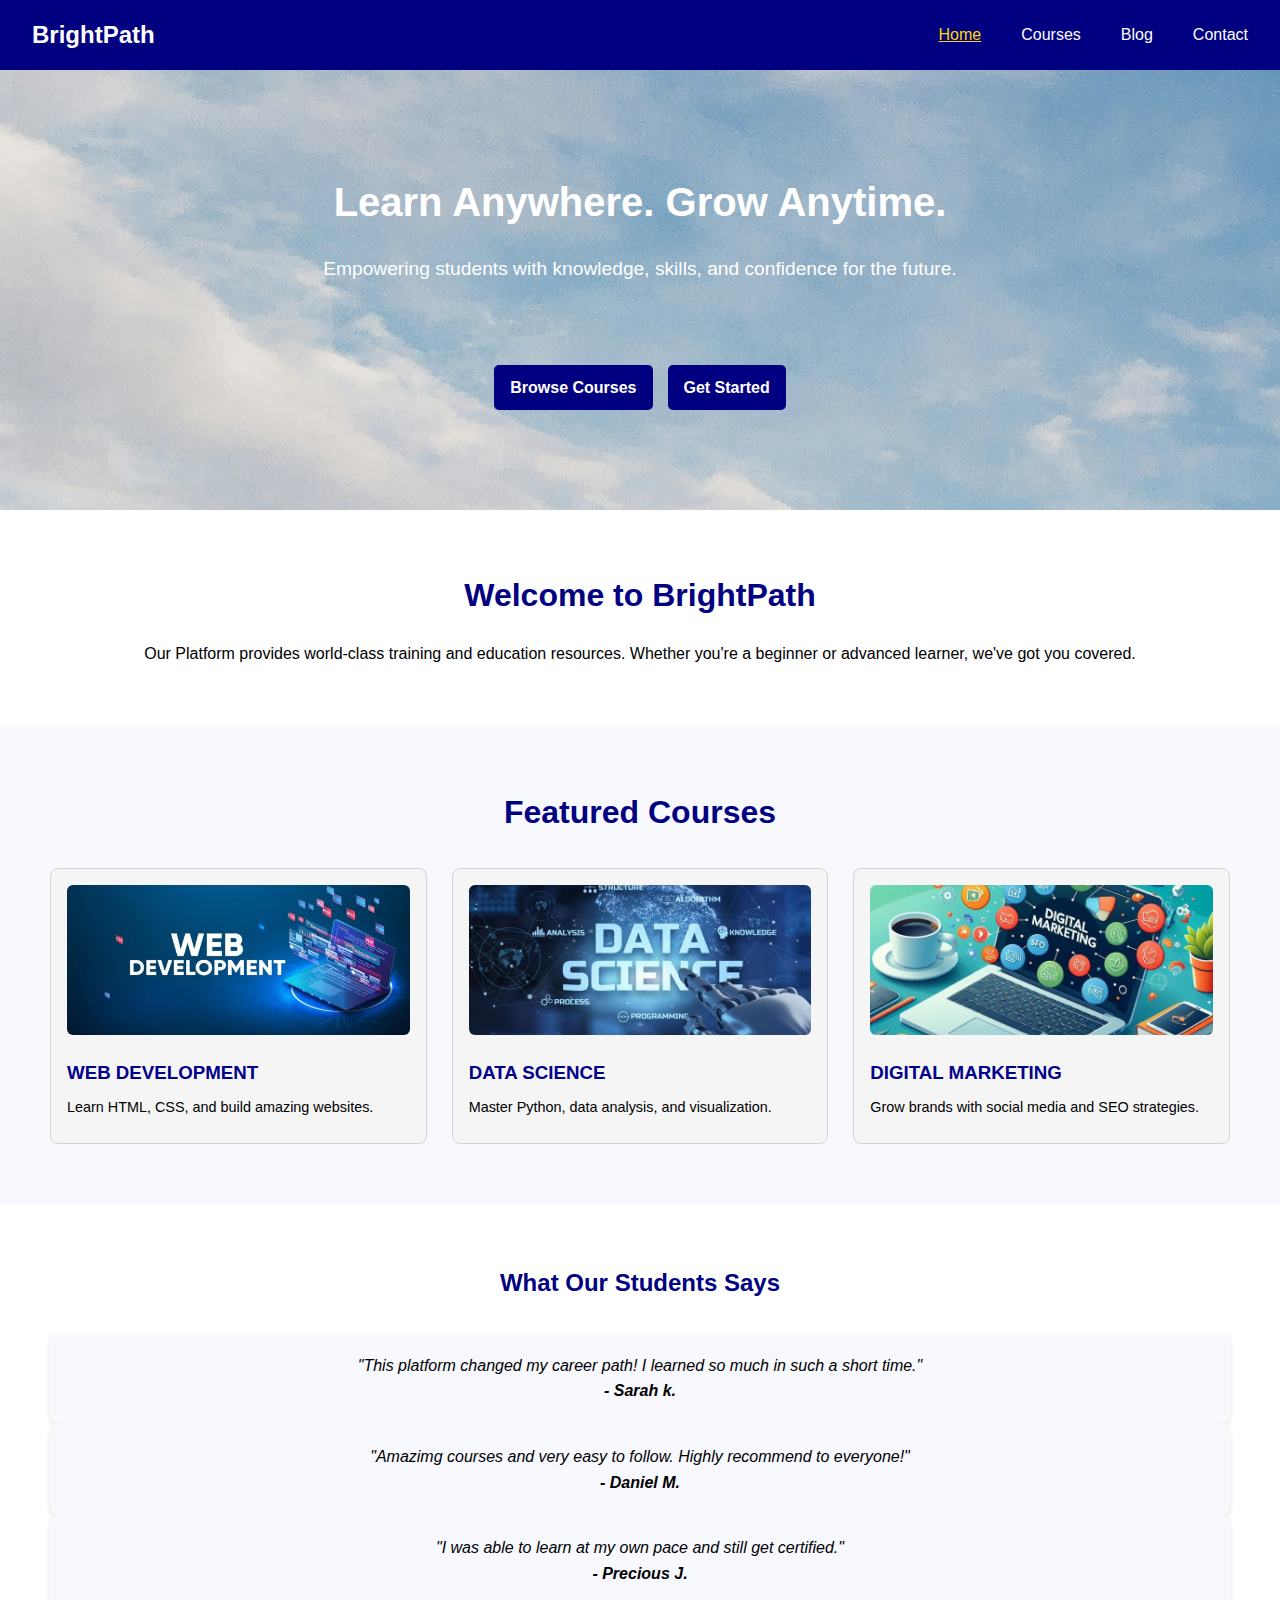
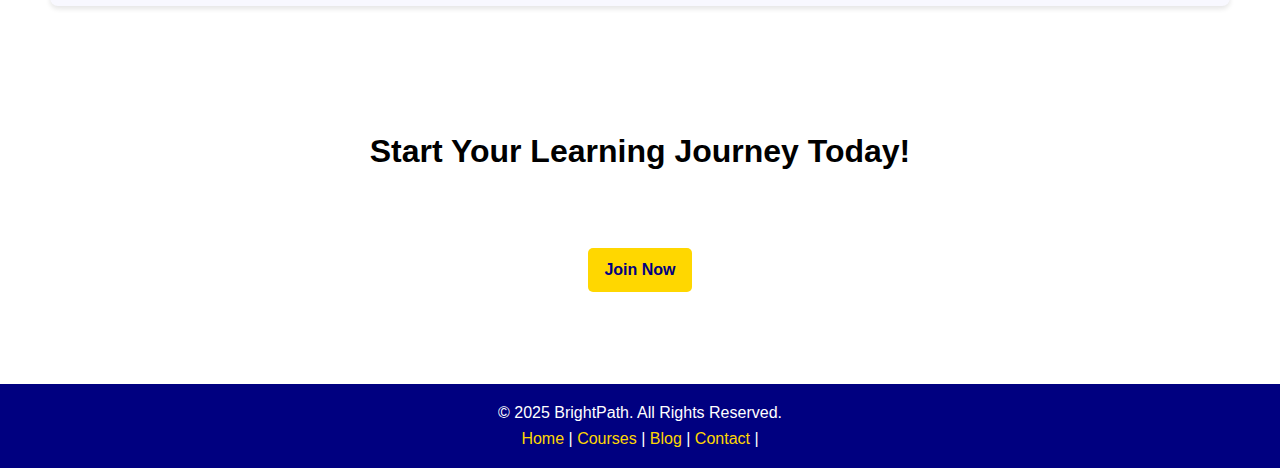
<file: index.html>
<!DOCTYPE html>
<html lang="en">
<head>
    <meta charset="UTF-8">
    <meta name="viewport" content="width=device-width, initial-scale=1.0">
    <title>BrightPath - Home</title>
    <link rel="stylesheet" href="style.css">
</head>
<body>
    <!-- Navbar -->
     <header>
        <nav class="navbar">
            <div class="logo">BrightPath</div>
            <ul class="nav-links">
                <li><a href="index.html" class="active">Home</a></li>
                <li><a href="courses.html">Courses</a></li>
                <li><a href="blog.html">Blog</a></li>
                <li><a href="contact.html">Contact</a></li>
            </ul>
        </nav>
     </header>                                                                                                                                                                       
     <!-- Hero Section -->
      <section class="hero">
        <h1>Learn Anywhere. Grow Anytime.</h1>
        <p>Empowering students with knowledge, skills, and confidence for the future.</p>
        <div class="hero-buttons">
            <a href="courses.html" class="btn">Browse Courses</a>
            <a href="contact.html" class="btn">Get Started</a>
        </section>

      <!-- Intro Section -->
       <section class="intro">
        <div class="intro-text">
            <h2>Welcome to BrightPath</h2>
            <p>Our Platform provides world-class training and education resources. Whether you're a beginner or advanced learner, we've got you covered.</p>
        </div>
       </section>

       <!-- Featured Courses -->
        <section class="featured">
            <h2>Featured Courses</h2>
            <div class="course-grid">
                <div class="course-card">
                    <img src="web-development.jpg" alt="Course 1" >
                    <h3>WEB DEVELOPMENT</h3>
                    <p>Learn HTML, CSS, and build amazing websites.</p>
                </div>

                <div class="course-card">
                    <img src="data-science.jpg" alt="Course 2" >
                    <h3>DATA SCIENCE</h3>
                    <p>Master Python, data analysis, and visualization.</p>
                </div>

                <div class="course-card">
                    <img src="digital-marketing.jpg" alt="Course 3" >
                    <h3>DIGITAL MARKETING</h3>
                    <p>Grow brands with social media and SEO strategies.</p>
                </div>
            </div>
        </section>

        <!-- Testiomonials -->
         <section class="testimonials">
            <h2>What Our Students Says</h2>
            <div class="testiomonial-grid">
                <div class="testimonial">
                    <p>"This platform changed my career path! I learned so much in such a short time."</p>
                    <h4> - Sarah k. </h4>
                </div>

                <div class="testimonial">
                    <p>"Amazimg courses and very easy to follow. Highly recommend to everyone!"</p>
                    <h4> - Daniel M.</h4>
                </div>

                <div class="testimonial">
                    <p>"I was able to learn at my own pace and still get certified."</p>
                    <h4> - Precious J.</h4>
                </div>
            </div>
         </section>

         <!-- Call to Action -->
          <section class="cta">
            <h2>Start Your Learning Journey Today!</h2>
            <a href="courses.html" class="btn">Join Now</a>
          </section>

          <!-- Footer -->
           <footer>
            <p>&copy; 2025 BrightPath. All Rights Reserved.</p>
            <div class="footer-links">
                <a href="index.html">Home</a> |
                <a href="courses.html">Courses</a> |
                <a href="blog.html">Blog</a> |
                <a href="contact.html">Contact</a> |
            </div>
           </footer>
</body>
</html>
</file>
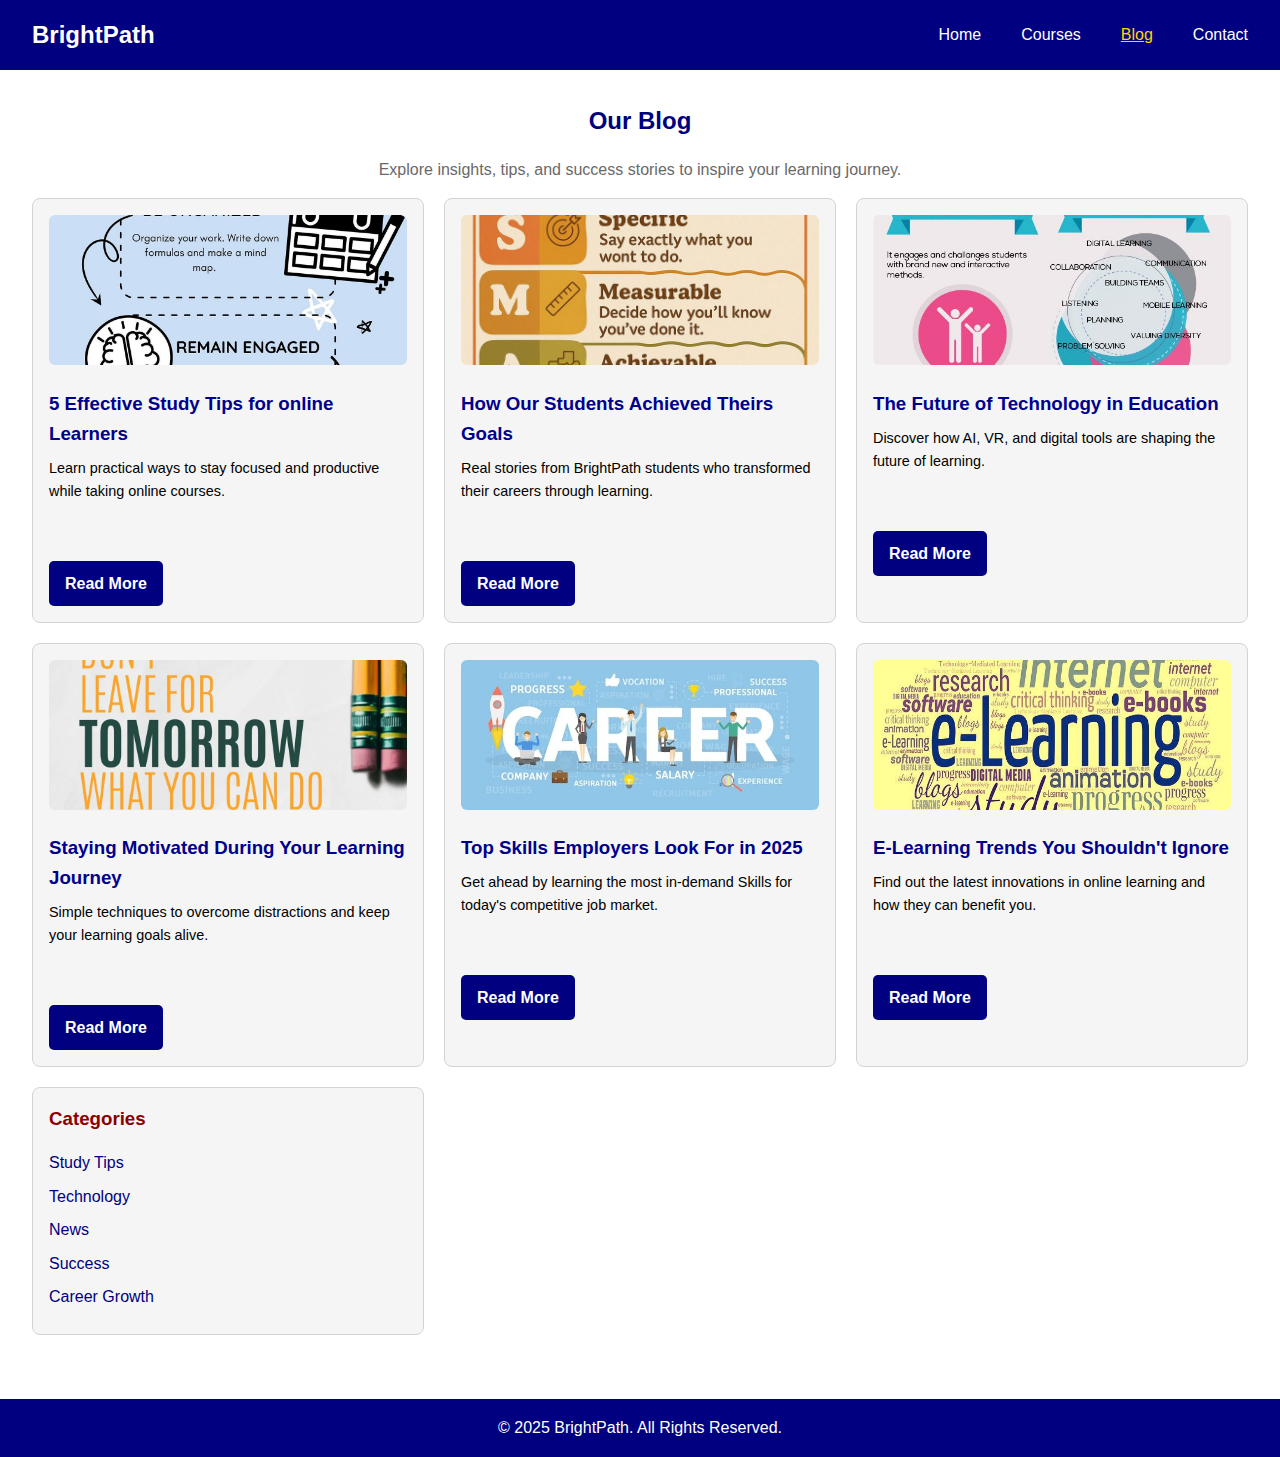
<file: blog.html>
<!DOCTYPE html>
<html lang="en">
<head>
    <meta charset="UTF-8">
    <meta name="viewport" content="width=device-width, initial-scale=1.0">
    <title>BrightPath - Blog</title>
    <link rel="stylesheet" href="style.css">
</head>
<body>
    <!-- Navbar -->
     <header>
        <nav class="navbar">
            <div class="logo">BrightPath</div>
            <ul class="nav-links">
                <li><a href="index.html">Home</a></li>
                <li><a href="courses.html">Courses</a></li>
                <li><a href="blog.html" class="active">Blog</a></li>
                <li><a href="contact.html">Contact</a></li>
            </ul>
        </nav>
     </header>

     <!-- Blog Section -->
      <section class="blog">
        <h2>Our Blog </h2>
        <p>Explore insights, tips, and success stories to inspire your learning journey.</p>

        <div class="blog-container">
            <!-- Blog Posts -->
             <div class="blog-posts">
                <article class="post">
                    <img src="study-tips.jpg" alt="Study Tips" >
                    <h3>5 Effective Study Tips for online Learners</h3>
                    <p>Learn practical ways to stay focused and productive while taking online courses.</p>
                    <a href="#" class="btn">Read More</a>
                </article>

                <article class="post">
                    <img src="smart.jpg" alt="Student Success" >
                    <h3>How Our Students Achieved Theirs Goals</h3>
                    <p>Real stories from BrightPath students who transformed their careers through learning.</p>
                    <a href="#" class="btn">Read More</a>
                </article>

                <article class="post">
                    <img src="tech.jpg" alt="Tech in Education">
                    <h3>The Future of Technology in Education</h3>
                    <p>Discover how AI, VR, and digital tools are shaping the future of learning.</p>
                    <a href="#" class="btn">Read More</a>
                </article>

                <article class="post">
                    <img src="motivation.jpg" alt="Motivation" >
                    <h3>Staying Motivated During Your Learning Journey</h3>
                    <p>Simple techniques to overcome distractions and keep your learning goals alive.</p>
                    <a href="#" class="btn">Read More</a>
                </article>

                <article class="post">
                    <img src="career.jpg" alt="Career Growth" >
                    <h3>Top Skills Employers Look For in 2025</h3>
                    <p>Get ahead by learning the most in-demand Skills for today's competitive job market.</p>
                    <a href="#" class="btn">Read More</a>
                </article>

                <article class="post">
                    <img src="e-learning.jpg" alt="E-Learning Trends" >
                    <h3>E-Learning Trends You Shouldn't Ignore</h3>
                    <p>Find out the latest innovations in online learning and how they can benefit you.</p>
                    <a href="#" class="btn">Read More</a>
                </article>

                <!-- Sidebar for Categories -->
                 <aside class="categories">
                    <h3>Categories</h3>
                    <ul>
                        <li><a href="#">Study Tips</a></li>
                        <li><a href="#">Technology</a></li>
                        <li><a href="#">News</a></li>
                        <li><a href="#">Success</a></li>
                        <li><a href="#">Career Growth</a></li>
                    </ul>
                 </aside>
             </div>
        </div>
      </section>

      <!-- Footer -->
       <footer>
        <p>&copy; 2025 BrightPath. All Rights Reserved.</p>
       </footer>
</body>
</html>
</file>
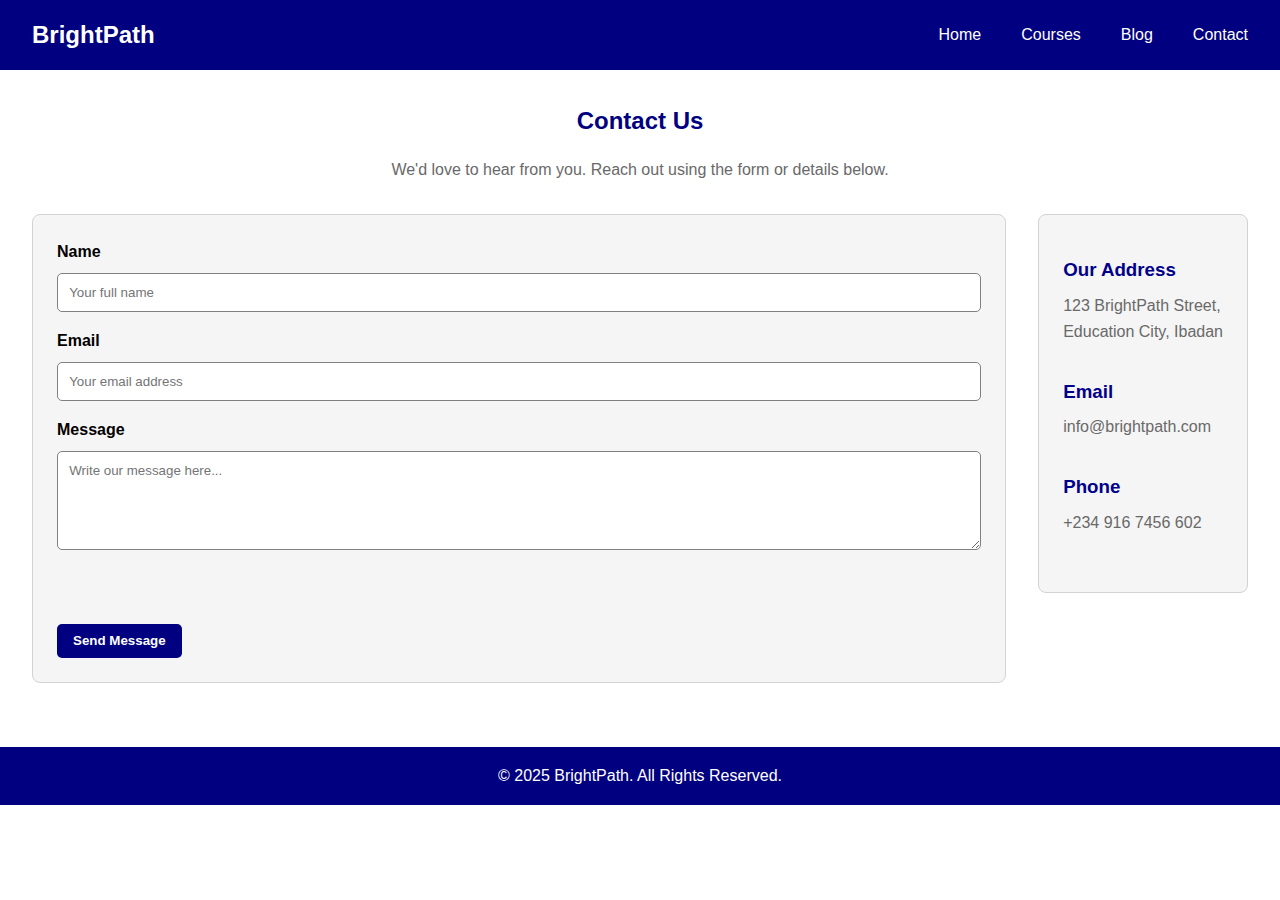
<file: contact.html>
<!DOCTYPE html>
<html lang="en">
<head>
    <meta charset="UTF-8">
    <meta name="viewport" content="width=device-width, initial-scale=1.0">
    <title>BrightPath - Contact</title>
    <link rel="stylesheet" href="style.css">
</head>
<body>
    
    <!-- Navbar -->
     <header>
        <nav class="navbar">
            <div class="logo">BrightPath</div>
            <ul class="nav-links">
                <li><a href="index.html">Home</a></li>
                <li><a href="courses.html">Courses</a></li>
                <li><a href="blog.html">Blog</a></li>
                <li><a href="contact.html">Contact</a></li>
            </ul>
        </nav>
     </header>

     <!-- Contact Section -->
      <section class="contact">
        <h2>Contact Us</h2>
        <p>We'd love to hear from you. Reach out using the form or details below.</p>

        <div class="contact-container">
            <!-- Contact Form -->
             <div class="contact-form">
                <form action="#" method="post">
                    <label for="name">Name</label>
                    <input type="text" id="name" name="name" placeholder="Your full name" required>

                    <label for="email">Email</label>
                    <input type="email" id="email" name="email" placeholder="Your email address" required>

                    <label for="message">Message</label>
                    <textarea id="message" name="message" rows="5" placeholder="Write our message here..." required></textarea>

                    <button type="submit" class="btn">Send Message</button>
                </form>
             </div>

             <!-- Contact Info -->
              <div class="contact-info">
                <h3>Our Address</h3>
                <p>123 BrightPath Street, <br> Education City, Ibadan</p>

                <h3>Email</h3>
                <p>info@brightpath.com</p>

                <h3>Phone</h3>
                <p>+234 916 7456 602</p>
              </div>
        </div>
      </section>

      <!-- Footer -->
       <footer>
        <p>&copy; 2025 BrightPath. All Rights Reserved.</p>
       </footer>
</body>
</html>
</file>
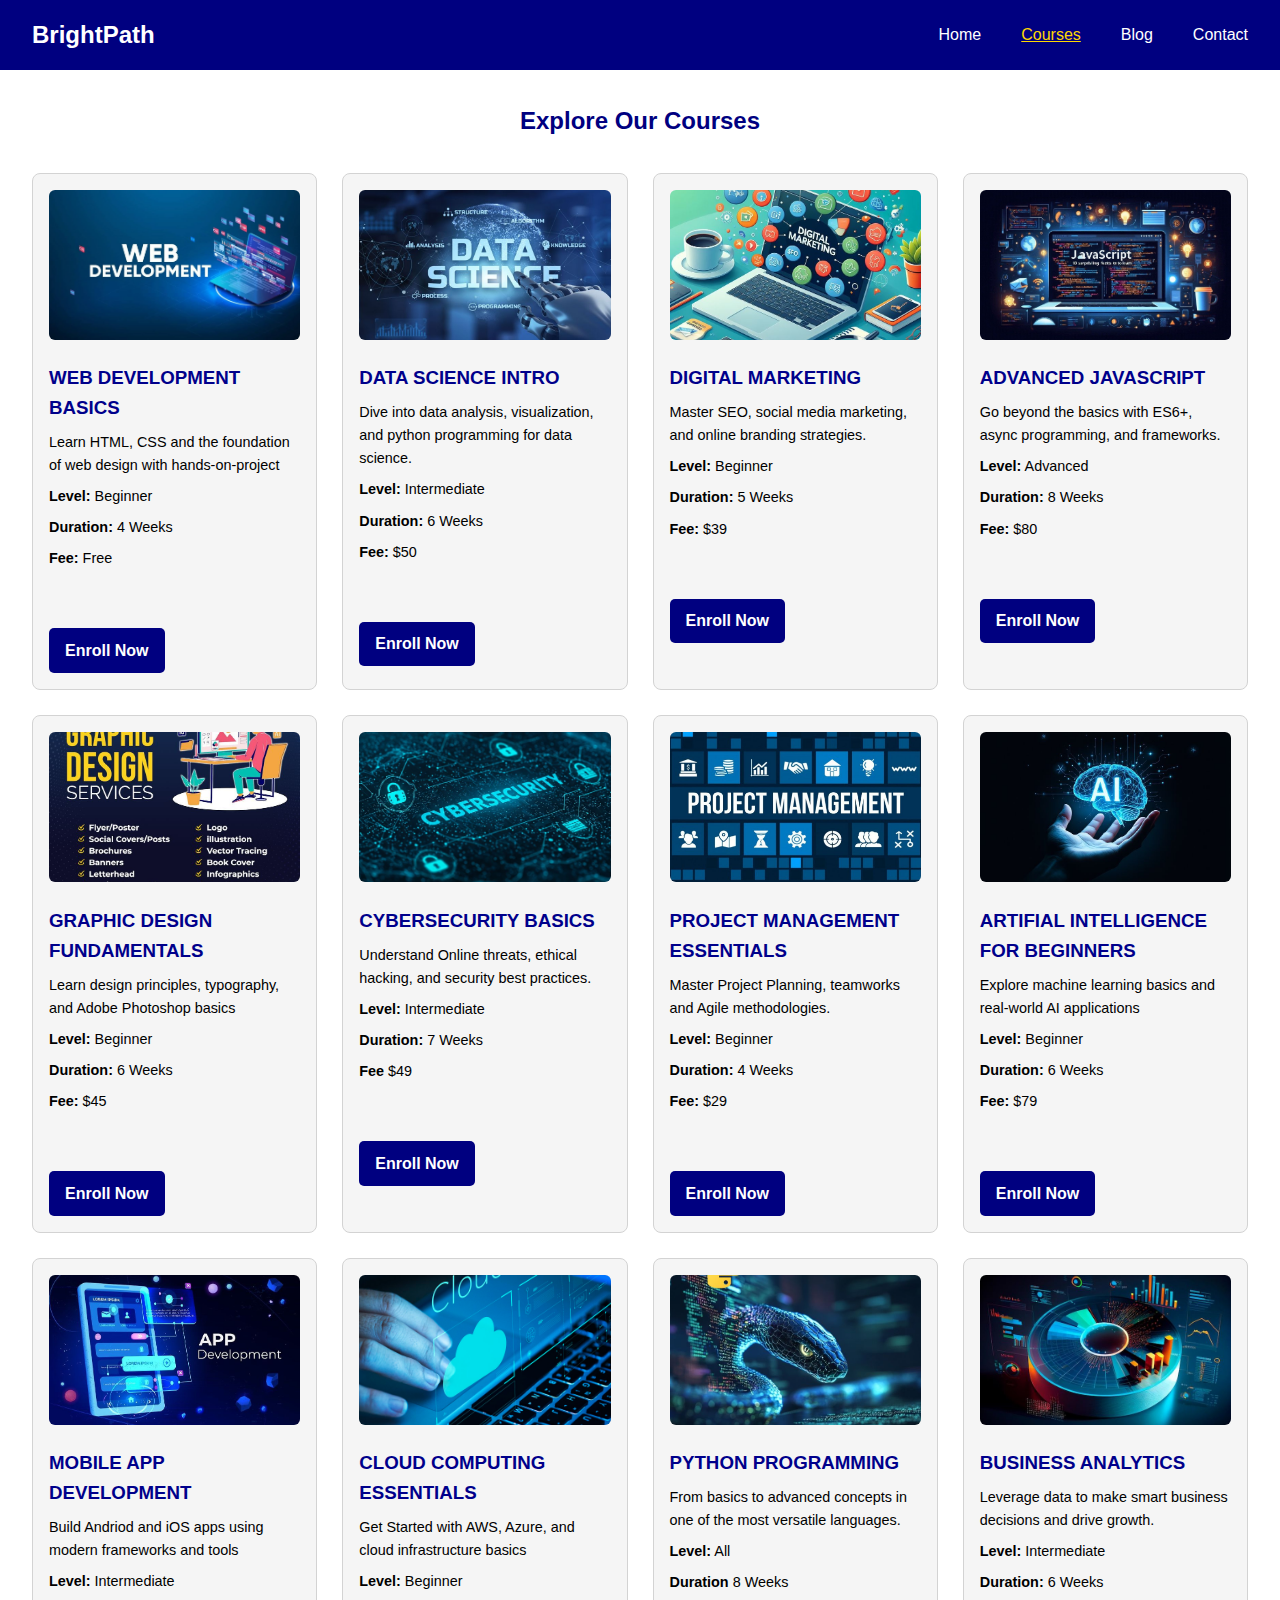
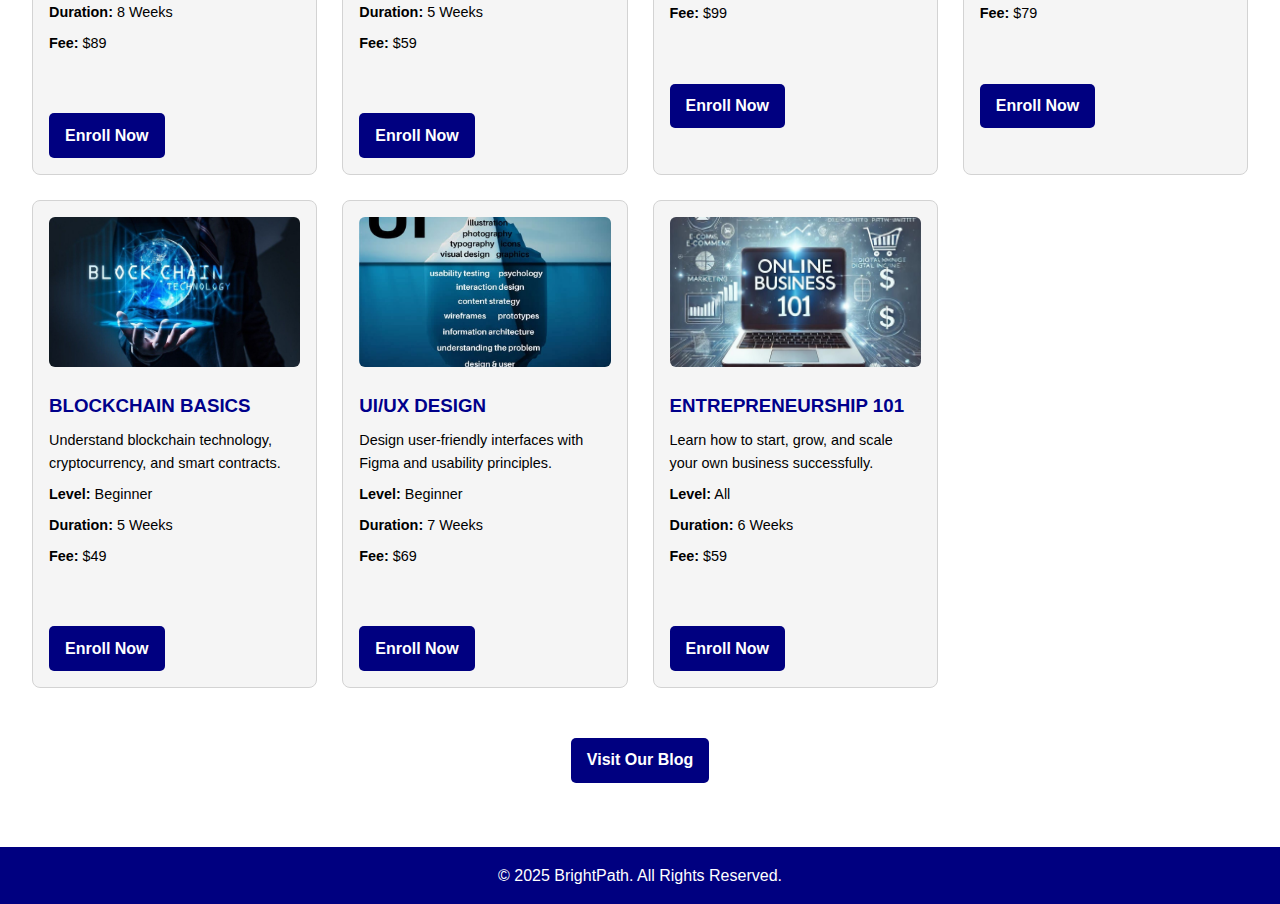
<file: courses.html>
<!DOCTYPE html>
<html lang="en">
<head>
    <meta charset="UTF-8">
    <meta name="viewport" content="width=device-width, initial-scale=1.0">
    <title>BrightPath - Courses</title>
    <link rel="stylesheet" href="style.css">
</head>
<body>
    <!-- Navbar -->
     <header>
        <nav class="navbar">
            <div class="logo">BrightPath</div>
            <ul class="nav-links">
                <li><a href="index.html">Home</a></li>
                <li><a href="courses.html" class="active">Courses</a></li>
                <li><a href="blog.html">Blog</a></li>
                <li><a href="contact.html">Contact</a></li>
            </ul>
        </nav>
     </header>

     <!-- Courses Section -->
      <section class="courses">
        <h2>Explore Our Courses</h2>
        <div class="course-grid">
            <!-- Course 1 -->
             <div class="course-card">
                <img src="web-development.jpg" alt="Course 1">
                <h3>WEB DEVELOPMENT BASICS</h3>
                <p>Learn HTML, CSS and the foundation of web design with hands-on-project</p>
                <p><strong>Level:</strong> Beginner </p>
                <p><strong>Duration:</strong> 4 Weeks</p>
                <p><strong>Fee:</strong> Free</p>
                <a href="#" class="btn">Enroll Now</a>
             </div>

             <!-- Course 2 -->
              <div class="course-card">
                <img src="data-science.jpg" alt="Course 2">
                <h3>DATA SCIENCE INTRO</h3>
                <p>Dive into data analysis, visualization, and python programming for data science.</p>
                <p><strong>Level:</strong> Intermediate</p>
                <p><strong>Duration:</strong> 6 Weeks</p>
                <p><strong>Fee:</strong> $50</p>
                <a href="#" class="btn">Enroll Now</a>
              </div>

              <!-- Course 3 -->
               <div class="course-card">
                <img src="digital-marketing.jpg" alt="Course 3" >
                <h3>DIGITAL MARKETING</h3>
                <p>Master SEO, social media marketing, and online branding strategies.</p>
                <p><strong>Level:</strong> Beginner</p>
                <p><strong>Duration:</strong> 5 Weeks</p>
                <p><strong>Fee:</strong> $39</p>
                <a href="#" class="btn">Enroll Now</a>
               </div>

               <!-- Course 4 -->
                <div class="course-card">
                    <img src="java-script.jpg" alt="Course 4" >
                    <h3>ADVANCED JAVASCRIPT</h3>
                    <p>Go beyond the basics with ES6+, async programming, and frameworks.</p>
                    <p><strong>Level:</strong> Advanced</p>
                    <p><strong>Duration:</strong> 8 Weeks</p>
                    <p><strong>Fee:</strong> $80</p>
                    <a href="#" class="btn">Enroll Now</a>
                </div>

                <!-- Course 5 -->
                 <div class="course-card">
                    <img src="graphic-design.jpg" alt="Course 5" >
                    <h3>GRAPHIC DESIGN FUNDAMENTALS</h3>
                    <p>Learn design principles, typography, and Adobe Photoshop basics</p>
                    <p><strong>Level:</strong> Beginner</p>
                    <p><strong>Duration:</strong> 6 Weeks</p>
                    <p><strong>Fee:</strong> $45</p>
                    <a href="#" class="btn">Enroll Now</a>
                 </div>

                 <!-- Course 6 -->
                  <div class="course-card">
                    <img src="cyber-security.jpg" alt="Course 6" >
                    <h3>CYBERSECURITY BASICS</h3>
                    <p>Understand Online threats, ethical hacking, and security best practices.</p>
                    <p><strong>Level:</strong> Intermediate</p>
                    <p><strong>Duration:</strong> 7 Weeks</p>
                    <p><strong>Fee</strong> $49</p>
                    <a href="#" class="btn">Enroll Now</a>
                  </div>

                  <!-- Course 7 -->
                   <div class="course-card">
                    <img src="project-management.jpg" alt="Course 7" >
                    <h3>PROJECT MANAGEMENT ESSENTIALS</h3>
                    <p>Master Project Planning, teamworks and Agile methodologies.</p>
                    <p><strong>Level:</strong> Beginner</p>
                    <p><strong>Duration:</strong> 4 Weeks</p>
                    <p><strong>Fee:</strong> $29</p>
                    <a href="#" class="btn">Enroll Now</a>
                   </div>

                   <!-- Course 8 -->
                    <div class="course-card">
                        <img src="artificial-intelligence.jpg" alt="Course 8" >
                        <h3>ARTIFIAL INTELLIGENCE FOR BEGINNERS</h3>
                        <p>Explore machine learning basics and real-world AI applications</p>
                        <p><strong>Level:</strong> Beginner</p>
                        <p><strong>Duration:</strong> 6 Weeks</p>
                        <p><strong>Fee:</strong> $79</p>
                        <a href="#" class="btn">Enroll Now</a>
                    </div>

                    <!-- Course 9 -->
                     <div class="course-card">
                        <img src="mobile-app. jpg.jpg" alt="Course 9" >
                        <h3>MOBILE APP DEVELOPMENT</h3>
                        <p>Build Andriod and iOS apps using modern frameworks and tools</p>
                        <p><strong>Level:</strong> Intermediate</p>
                        <p><strong>Duration:</strong> 8 Weeks</p>
                        <p><strong>Fee:</strong> $89</p>
                        <a href="#" class="btn">Enroll Now</a>
                     </div>

                     <!-- Course 10 -->
                      <div class="course-card">
                        <img src="cloud-computing.jpg" alt="Course 10" >
                        <h3>CLOUD COMPUTING ESSENTIALS</h3>
                        <p>Get Started with AWS, Azure, and cloud infrastructure basics</p>
                        <p><strong>Level:</strong> Beginner</p>
                        <p><strong>Duration:</strong> 5 Weeks</p>
                        <p><strong>Fee:</strong> $59</p>
                        <a href="#" class="btn">Enroll Now</a>
                      </div>

                      <!-- Course 11 -->
                       <div class="course-card">
                        <img src="python.jpg" alt="Course 11" >
                        <h3>PYTHON PROGRAMMING</h3>
                        <p>From basics to advanced concepts in one of the most versatile languages.</p>
                        <p><strong>Level:</strong> All</p>
                        <p><strong>Duration</strong> 8 Weeks</p>
                        <p><strong>Fee:</strong> $99</p>
                        <a href="#" class="btn">Enroll Now</a>
                       </div>

                       <!-- Course 12-->
                        <div class="course-card">
                            <img src="business.jpg" alt="Course 12" >
                            <h3>BUSINESS ANALYTICS</h3>
                            <p>Leverage data to make smart business decisions and drive growth.</p>
                            <p><strong>Level:</strong> Intermediate</p>
                            <p><strong>Duration:</strong> 6 Weeks</p>
                            <p><strong>Fee:</strong> $79</p>
                            <a href="#" class="btn">Enroll Now</a>
                        </div>

                        <!-- Course 13 -->
                         <div class="course-card">
                            <img src="block-chain.jpg" alt="Course 13" >
                            <h3>BLOCKCHAIN BASICS</h3>
                            <p>Understand blockchain technology, cryptocurrency, and smart contracts.</p>
                            <p><strong>Level:</strong> Beginner</p>
                            <p><strong>Duration:</strong> 5 Weeks</p>
                            <p><strong>Fee:</strong> $49</p>
                            <a href="#" class="btn">Enroll Now</a>
                         </div>

                         <!-- Course 14 -->
                          <div class="course-card">
                            <img src="ui-ux.jpg" alt="Course 14" >
                            <h3>UI/UX DESIGN</h3>
                            <p>Design user-friendly interfaces with Figma and usability principles.</p>
                            <p><strong>Level:</strong> Beginner</p>
                            <p><strong>Duration:</strong> 7 Weeks</p>
                            <p><strong>Fee:</strong> $69</p>
                            <a href="#" class="btn">Enroll Now</a>
                          </div>

                          <!-- Course 15-->
                           <div class="course-card">
                            <img src="entreprenuership.jpg" alt="Course 15" >
                            <h3>ENTREPRENEURSHIP 101</h3>
                            <p>Learn how to start, grow, and scale your own business successfully.</p>
                            <p><strong>Level:</strong> All</p>
                            <p><strong>Duration:</strong> 6 Weeks</p>
                            <p><strong>Fee:</strong> $59</p>
                            <a href="#" class="btn">Enroll Now</a>
                           </div>
                </div>

                <!-- Blog  Button -->
                 <a href="blog.html" class="btn">Visit Our Blog</a>
      </section>

      <!-- Footer -->
       <footer>
        <p>&copy; 2025 BrightPath. All Rights Reserved.</p>
       </footer>
</body>
</html>
</file>
<file: style.css>
* {
    margin: 0;
    padding: 0;
    box-sizing: border-box;
    font-family: "Seogoe UI", Tahoma, Geneva, Verdana, sans-serif;
}

body {
    line-height: 1.6;
    color: #333;
    background-color: whitesmoke;
}

/* Navbar */
header {
    background: navy;
    padding: 15px 50px;
}

.navbar {
    display: flex;
    justify-content: space-between;
    align-items: center;
}

.logo {
    font-size: 1.5rem;
    font-weight: bold;
    color: white;
}

.nav-links {
    list-style: none;
    display: flex;
    gap: 20px;
}

.nav-links a {
    text-decoration: none;
    color: white;
    font-weight: 500;
    transition: color 0.3s ease;
}

.nav-links a:hover,
.nav-links a.active {
    color: gold;
}

.btn {
    background: gold;
    color: navy;
    padding: 10px 18px;
    border-radius: 5px;
    text-decoration: none;
    font-weight: bold;
    transition: background 0.3s ease;
}

.btn:hover {
    background: goldenrod;
}

.btn.secpndary {
    background: white;
    color: navy;
    color: 1px solid navy;
}

.btn.secpndary:hover {
    background: lightgray;
}

/* Hero Section */
.hero {
    background: url(vadim-sherbakov-d6ebY-faOO0-unsplash\ \(1\).jpg);
    text-align: center;
    padding: 100px 20px;
    color: white;
}

.hero h1 {
    font-size: 2.5rem;
    margin-bottom: 20px;
}

.hero p {
    font-size: 1.2rem;
    margin-bottom: 30px;
}

.hero-buttons {
    display: flex;
    justify-content: center;
    gap: 15px;
}

/* Intro Section */
.intro {
    padding: 60px 20px;
    text-align: center;
    background: white;
}

.intro h2 {
    font-size: 2rem;
    margin-bottom: 20px;
    color: navy;
}

/* Featured Courses */
.featured {
    padding: 60px 50px;
    background: ghostwhite;
    text-align: center;
}

.featured h2 {
    font-size: 2rem;
    margin-bottom: 30px;
    color: navy;
}

.course-grid {
    display: grid;
    grid-template-columns: repeat(auto-fit, minmax(250px, 1fr));
    gap: 25px;
}

.course-card {
    background: white;
    border-radius: 0 4px 6px rgba(0, 0, 0, 0.1);
    padding: 20px;
    transition: transform 0.3s ease;
}

.course-card img {
    width: 100%;
    height: 160px;
    object-fit: cover;
    border-radius: 6px;
    margin-bottom: 15px;
}

.course-card h3 {
    color: navy;
    margin-bottom: 10px;
}

.course-card:hover {
    transform: translateY(-5px);
}

/* Testimonials */
.testimonials {
    padding: 60px 50px;
    background: white;
    text-align: center;
}

.testimonials h2 {
    color: navy;
    margin-bottom: 30px;
}

.testimonial-grid {
    display: grid;
    grid-template-columns: repeat(auto-fit, minmax(280px, 1fr));
    gap: 25px;
}

.testimonial {
    background: ghostwhite;
    padding: 20px;
    border-radius: 8px;
    font-style: italic;
    box-shadow: 0 3px 5px rgba(0, 0, 0, 0.1);
}

/* Call to Action */
.cta {
    text-align: center;
    padding: 60px 20px;
}

.cta h2 {
    margin-bottom: 20px;
    font-size: 2rem;
}

.cta .btn {
    background: gold;
    color: navy;
}


/* Footer */
footer {
    background: black;
    color: lightgray;
    text-align: center;
    padding: 20px;
    margin-top: 40px;
}

.footer-links a {
    color: gold;
    text-decoration: none;
}

.footer-links a:hover {
    text-decoration: underline;
}



/* ========== COURSES ========== */
*{
    margin: 0;
    padding: 0;
    box-sizing: border-box;
    font-family: Arial, sans-serif;
}

body {
    line-height: 1.6;
    background: white;
    color: black;
}

/* Navbar */
header {
    background: navy;
    color: white;
    padding: 1rem 2rem;
}

header nav {
    display: flex;
    justify-content: space-between;
    align-items: center;
}

header nav h1 {
    font-size: 1.5rem;
}

header nav ul {
    list-style: none;
    display: flex;
}

header nav ul li {
    margin-left: 20px;
}

header nav ul li a {
    color: white;
    text-decoration: none;
    font-weight: bold;
}

header nav ul li a:active {
    text-decoration: underline;
}

/* Courses Section */
.courses {
    padding: 2rem;
    text-align: center;
}

.courses h2 {
    margin-bottom: 2rem;
    color: navy;
}

/* Grid for 15 courses (5 per row) */
.courses-grid {
    display: grid;
    grid-template-columns: repeat(5, 1fr);
    gap: 20px;
}

/* Courses Card */
.course-card {
    background: whitesmoke;
    border: 1px solid lightgray;
    border-radius: 8px;
    padding: 1rem;
    text-align: left;
    transition: transform 0.2s ease-in-out;
}

.course-card:hover {
    transform: translateY(-5px);
}

.course-card img {
    width: 100%;
    height: 150px;
    object-fit: cover;
    border-radius: 6px;
    margin-bottom: 1rem;
}

.course-card h3 {
    margin-bottom: 0.5rem;
    color: darkblue;
}

.course-card p {
    margin-bottom: 0.5rem;
    font-size: 0.9rem;
}

/* Buttons */
.btn {
    display: inline-block;
    background: navy;
    color: white;
    padding: 0.6rem 1rem;
    border-radius: 5px;
    text-decoration: none;
    font-weight: bold;
    transition: background 0.3s;
    margin-top: 50px;
}

.btn:hover {
    color: darkred;
}

/* Footer */
footer {
    text-align: center;
    padding: 1rem;
    padding-top: 2rem;
}



/* ========== BLOGS ========== */
* {
    margin: 0;
    padding: 0;
    box-sizing: border-box;
    font-family: Arial, sans-serif;
}

body {
    line-height: 1.6;
    background: white;
    color: black;
}

/* Navbar */
header {
    background: navy;
    color: white;
    padding: 1rem 2rem;
}

header nav {
    display: flex;
    justify-content: space-between;
    text-align: center;
}

header nav h1 {
    font-size: 1.5rem;
}

header nav ul{
    list-style: none;
    display: flex;
}

header nav li a {
    color: white;
    text-decoration: none;
    font-weight: bold;
}

header nav li a.active {
    text-decoration: underline;
}

/* Blog Section */
.blog {
    padding: 2rem;
    text-align: center;
}

.blog h2 {
    margin-bottom: 1rem;
    color: navy;
}

.blog p {
    margin-bottom: 1rem;
    color: dimgray;
}

/* Posts + Sidebar */
.blog-container {
    display: flex;
    gap: 2rem;
    align-items: flex-start;
}

/* Blog posts grid */
.blog-posts {
    flex: 3;
    display: grid;
    grid-template-columns: repeat(3, 1fr);
    gap: 20px;
}

/* Blog posts card */
.post {
    background: whitesmoke;
    border: 1px solid lightgray;
    border-radius: 8px;
    padding: 1rem;
    text-align: left;
    transition: transform 0.2s ease-in-out;
}

.post:hover {
    transform: translateY(-5px);
}

.post img {
    width: 100%;
    height: 150px;
    object-fit: cover;
    border-radius: 6px;
    margin-bottom: 1rem;
}

.post h3 {
    margin-bottom: 0.5rem;
    color: darkblue;
}

.post p {
    margin-bottom: 0.5rem;
    font-size: 0.9rem;
    color: black;
}

/* Sidebar categories */
.categories {
    flex: 1;
    background: whitesmoke;
    border: 1px solid lightgray;
    border-radius: 8px;
    padding: 1rem;
    text-align: left;
}

.categories h3 {
    margin-bottom: 1rem;
    color: darkred;
}

.categories ul {
    list-style: none;
}

.categories ul li {
    margin-bottom: 0.5rem;
}

.categories ul li a {
    color: navy;
    text-decoration: none;
}

.categories ul li a:hover {
    text-decoration: underline;
}

/* Buttons */
.btn {
    display: inline-block;
    background: navy;
    color: navy;
    color: white;
    padding: 0.6rem 1rem;
    border-radius: 5px;
    text-decoration: none;
    font-weight: bold;
    transition: background 0.3s;
}

/* Footer */
footer {
    text-align: center;
    padding: 1rem;
    background: navy;
    color: white;
    margin-top: 2rem;
}

/* ========== CONTACT ========== */
* {
    margin: 0;
    padding: 0;
    box-sizing: border-box;
    font-family: Arial, sans-serif;
}

body {
    line-height: 1.6;
    background: white;
    color: black;
}

/* Navbar */
header {
    background: navy;
    color: white;
    padding: 1rem 2rem;
}

header nav {
    display: flex;
    justify-content: space-between;
    align-items: center;
}

header nav h1 {
    font-size: 1.5rem;
}

header nav ul {
    list-style: none;
    display: flex;
}

header nav ul li {
    margin-left: 20px;
}

header nav ul li a {
    color: white;
    text-decoration: none;
    font-weight: bold;
}

header nav li a.active {
    text-decoration: underline;
}

/* Contact Section */
.contact {
    padding: 2rem;
    text-align: center;
}

.contact h2 {
    margin-bottom: 1rem;
    color: navy;
}

.contact p {
    margin-bottom: 2rem;
    color: dimgray;
}

/* Contact container form + info */
.contact-container {
    display: flex;
    gap: 2rem;
    justify-content: space-between;
    align-items: flex-start;
}

/* Contact Form */
.contact-form {
    flex: 2;
    background: whitesmoke;
    border: 1px solid lightgray;
    border-radius: 8px;
    padding: 1.5rem;
    text-align: left;
}

.contact-form label {
    display: block;
    margin-bottom: 0.5rem;
    font-weight: bold;
}

.contact-form input,
.contact-form textarea {
    width: 100%;
    padding: 0.7rem;
    margin-bottom: 1rem;
    border: 1px solid gray;
    border-radius: 5px;
}

/* Contact Info */
.contact-info {
    background: whitesmoke;
    border: 1px solid lightgray;
    border-radius: 8px;
    padding: 1.5rem;
    text-align: left;
}

.contact-info h3 {
    margin-top: 1rem;
    margin-bottom: 0.5rem;
    color: darkblue;
}

/* Buttons */
.btn {
    display: inline-block;
    background: navy;
    color: white;
    padding: 0.6rem 1rem;
    border-radius: 5px;
    text-decoration: none;
    font-weight: bold;
    transition: background 0.3s;
    border: none;
    cursor: pointer;
}

/* Footer */
footer {
    text-align: center;
    padding: 1rem;
    background: navy;
    color: white;
    margin-top: 2rem;
}
</file>
